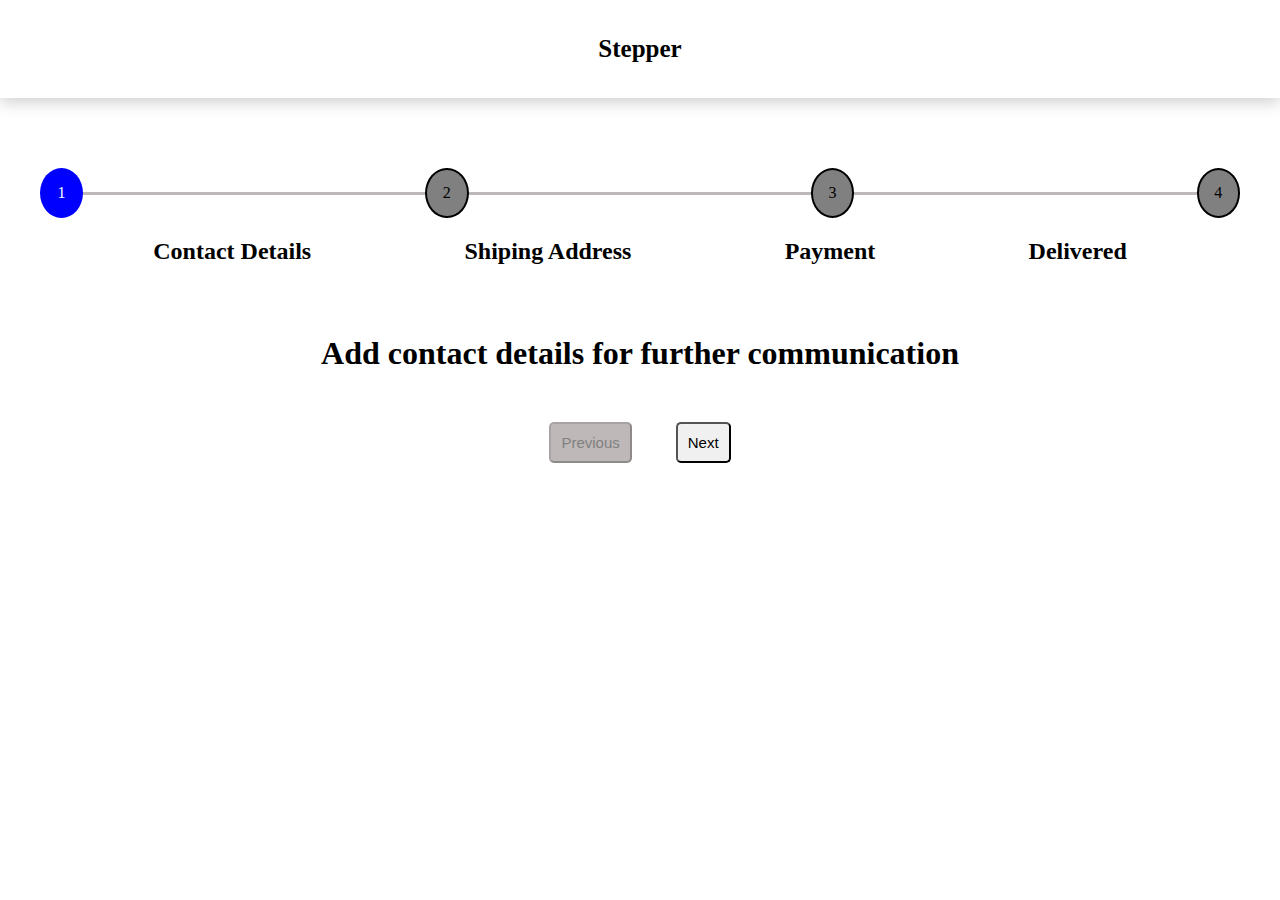
<file: index.html>
<!DOCTYPE html>
<html lang="en">
<head>
    <meta charset="UTF-8">
    <meta name="viewport" content="width=device-width, initial-scale=1.0">
    <title>Payment Slider</title>
    <link rel="stylesheet" href="./project-1.css" />
</head>
<body>
    <header>
        <div class="header">
            <h1 class="main-heading">Stepper</h1>
        </div>
    </header>
    <main>
        <div class="progress-container">
                <div class="step step1">1</div>
                <div class="progress-line div1"></div>
                <div class="step step2">2</div>
                <div class="progress-line"></div>
                <div class="step step3">3</div>
                <div class="progress-line"></div> 
                <div class="step step3">4</div>    
        </div>
        <div class="description">
            <h2 class="Contact-Details">Contact Details</h2>
            <h2 class="Shiping-Address">Shiping Address</h2>
            <h2 class="Payment">Payment</h2>
            <h2 class="Delivered">Delivered</h2>
        </div>
        <div class="summary">
            <h1 class="sumarize">Add Contact Details for futher communication</h1>
            <div>
                <button class="previous-button" disabled id="previous-button">Previous</button>
                <button class="next-button" id="next-button">Next</button>
            </div>
        </div>
    </main>
    <script src="./DOM_Project-1.js"></script>
</body>
</html>
</file>
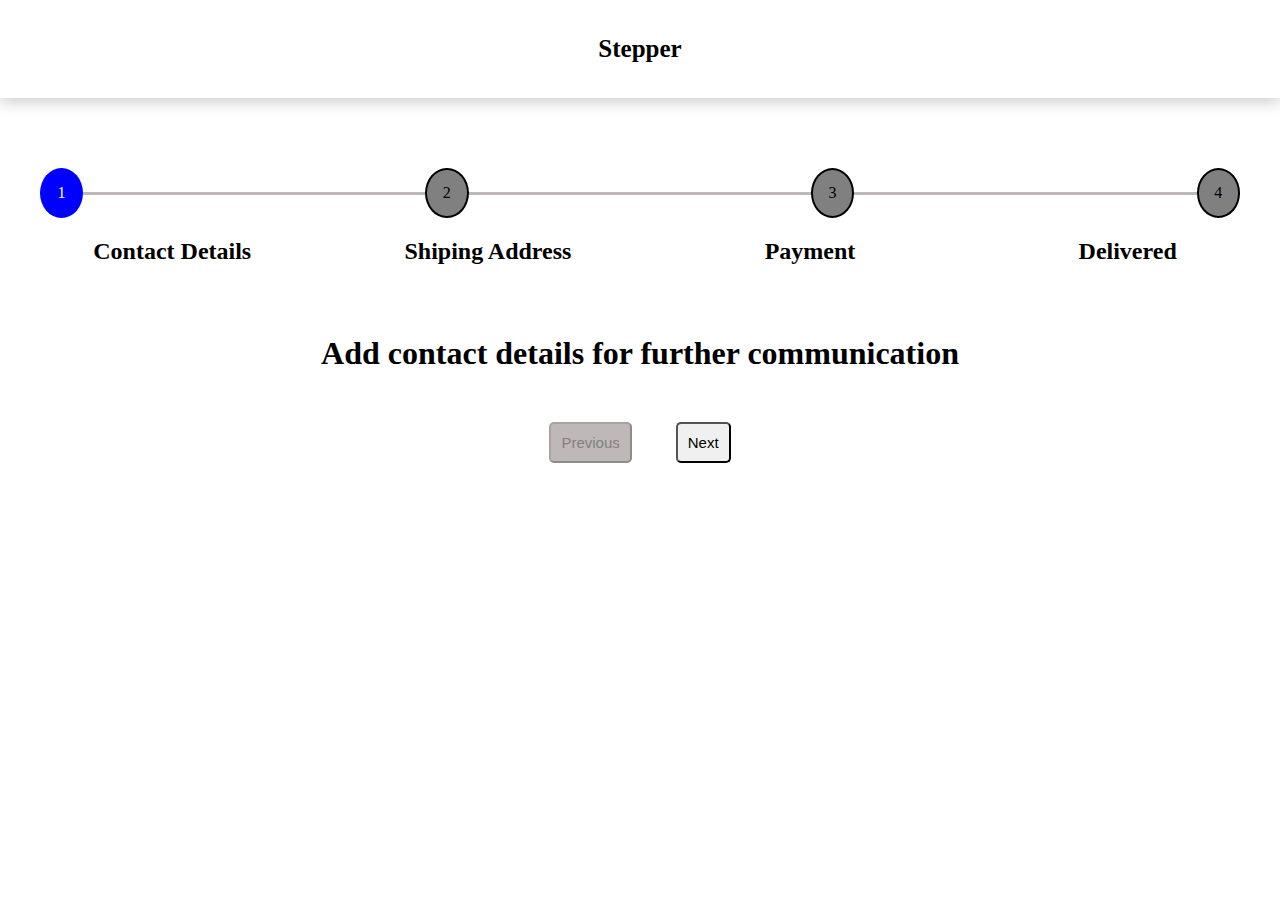
<file: DOM_project.html>
<!DOCTYPE html>
<html lang="en">
<head>
    <meta charset="UTF-8">
    <meta name="viewport" content="width=device-width, initial-scale=1.0">
    <title>Payment Slider</title>
    <link rel="stylesheet" href="./project-1.css" />
</head>
<body>
    <header>
        <div class="header">
            <h1 class="main-heading">Stepper</h1>
        </div>
    </header>
    <main>
        <div class="progress-container">
                <div class="step step-current">1</div>
                <div class="progress-line line-default"></div>
                <div class="step  step-color">2</div>
                <div class="progress-line line-default"></div>
                <div class="step step-color">3</div>
                <div class="progress-line line-default"></div> 
                <div class="step step-color">4</div>    
        </div>
        <div class="description">
            <h2 class="contact-details">Contact Details</h2>
            <h2 class="shipping-address">Shiping Address</h2>
            <h2 class="payment">Payment</h2>
            <h2 class="delivered">Delivered</h2>
        </div>
        <div class="summary">
            <h1 class="sumarize">Add Contact Details for futher communication</h1>
            <div>
                <button class="previous-button disabled" id="previous-button">Previous</button>
                <button class="next-button" id="next-button">Next</button>
            </div>
        </div>
    </main>
    <script src="./DOM_Project-1.js"></script>
</body>
</html>
</file>
<file: project-1.css>
*{
    margin:0;
    box-sizing: border-box;
}


.header {
    box-shadow: 0 4px 15px rgba(0, 0, 0, 0.2);
}

.main-heading {
    text-align: center;
    font-size: 25px;
    color: black;
    font-weight: 800;
    padding: 35px;
}


.progress-container {
    display: flex;
    flex-direction: row;
    justify-content: center;
    align-items: center;
    padding: 20px;
    margin: 20px;
    margin-top:50px;
    margin-bottom: 0px;
}

/* Progress Line Styling */
.progress-line {
    height: 3px;
    width: 400px;
}

.line-default {
    background-color: #bfb8b8; /* Default color */
}

.line-completed {
    background-color: green; /* Completed line color */
}



.description{
    display: flex;
    flex-direction: row;
    justify-content:space-evenly;
}

/* Individual Step Styling */
.step {
    height: 50px;
    width: 50px;
    border-radius: 50%;
    text-align: center;
    display: flex;
    align-items: center;
    justify-content: center;
}

.step-color{
    background-color: grey;
    border: 2px solid black;
    color:black;
}



.step-current{
    background-color:blue;
    color: azure;
}

.success-step{
  background-color: green;
  color: white;
}

.contact-details{
   transform: translateX(-60px);
}

.shipping-address{
    transform: translateX(-60px);
}

.payment{
    transform: translateX(-20px);
}
.delivered{
    transform: translateX(50px);
}

.summary{
   padding: 20px;
   margin-top: 20px;
   display: flex;
   flex-direction: column;
   justify-content: center;
   align-items: center;
}

.sumarize{
    text-align: center;
    padding: 30px;
}

button {
    padding: 10px;
    background-color: #bfb8b8;
    color: black;
    font-size: 15px;
    border-radius: 5px;
    margin: 20px;
}

/* Style for the disabled button */
.disabled {
    color: grey;
    cursor: not-allowed;
}

/* Style for the active button */
.active {
    color: black;
    background-color: #f0f0f0;
}

/* Finish button */
.finish {
    color: grey;
    background-color: #ddd;
}
</file>
